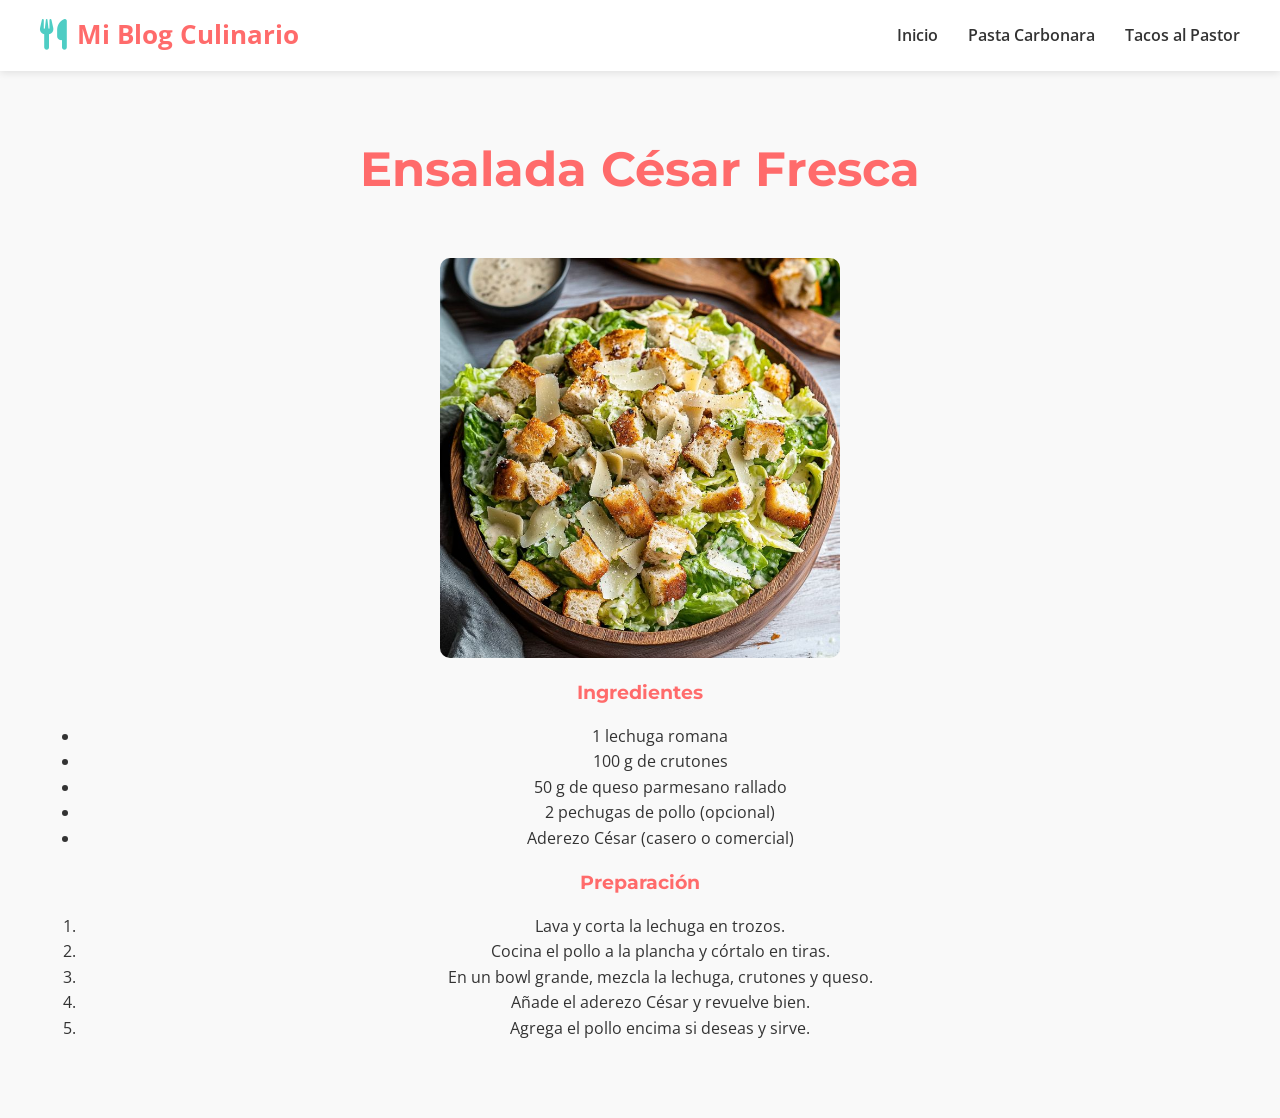
<file: ensalada.html>
<!DOCTYPE html>
<html lang="es">
<head>
    <meta charset="UTF-8">
    <meta name="viewport" content="width=device-width, initial-scale=1.0">
    <title>Ensalada César</title>
    <link rel="stylesheet" href="css/estilos.css">
    <link href="https://fonts.googleapis.com/css2?family=Montserrat:wght@400;700&family=Open+Sans:wght@400;600&display=swap" rel="stylesheet">
    <link rel="stylesheet" href="https://cdnjs.cloudflare.com/ajax/libs/font-awesome/6.0.0-beta3/css/all.min.css">
    <link rel="icon" href="img/chef.jfif">
</head>
<body>
    <header>
        <nav>
            <div class="logo">
                <i class="fas fa-utensils"></i>
                <span>Mi Blog Culinario</span>
            </div>
            <ul class="nav-list">
                <li><a href="index.html">Inicio</a></li>
                <li><a href="pasta.html">Pasta Carbonara</a></li>
                <li><a href="tacos.html">Tacos al Pastor</a></li>
            </ul>
        </nav>
    </header>

    <section class="recipes-section">
        <h2>Ensalada César Fresca</h2>
        <img src="img/ensalada.jfif" alt="Ensalada César" style="width:400px; max-width:600px; border-radius:10px; margin:20px auto; display:block;">

        <h3>Ingredientes</h3>
        <ul>
            <li>1 lechuga romana</li>
            <li>100 g de crutones</li>
            <li>50 g de queso parmesano rallado</li>
            <li>2 pechugas de pollo (opcional)</li>
            <li>Aderezo César (casero o comercial)</li>
        </ul>

        <h3>Preparación</h3>
        <ol>
            <li>Lava y corta la lechuga en trozos.</li>
            <li>Cocina el pollo a la plancha y córtalo en tiras.</li>
            <li>En un bowl grande, mezcla la lechuga, crutones y queso.</li>
            <li>Añade el aderezo César y revuelve bien.</li>
            <li>Agrega el pollo encima si deseas y sirve.</li>
        </ol>
    </section>
</body>
</html>
</file>
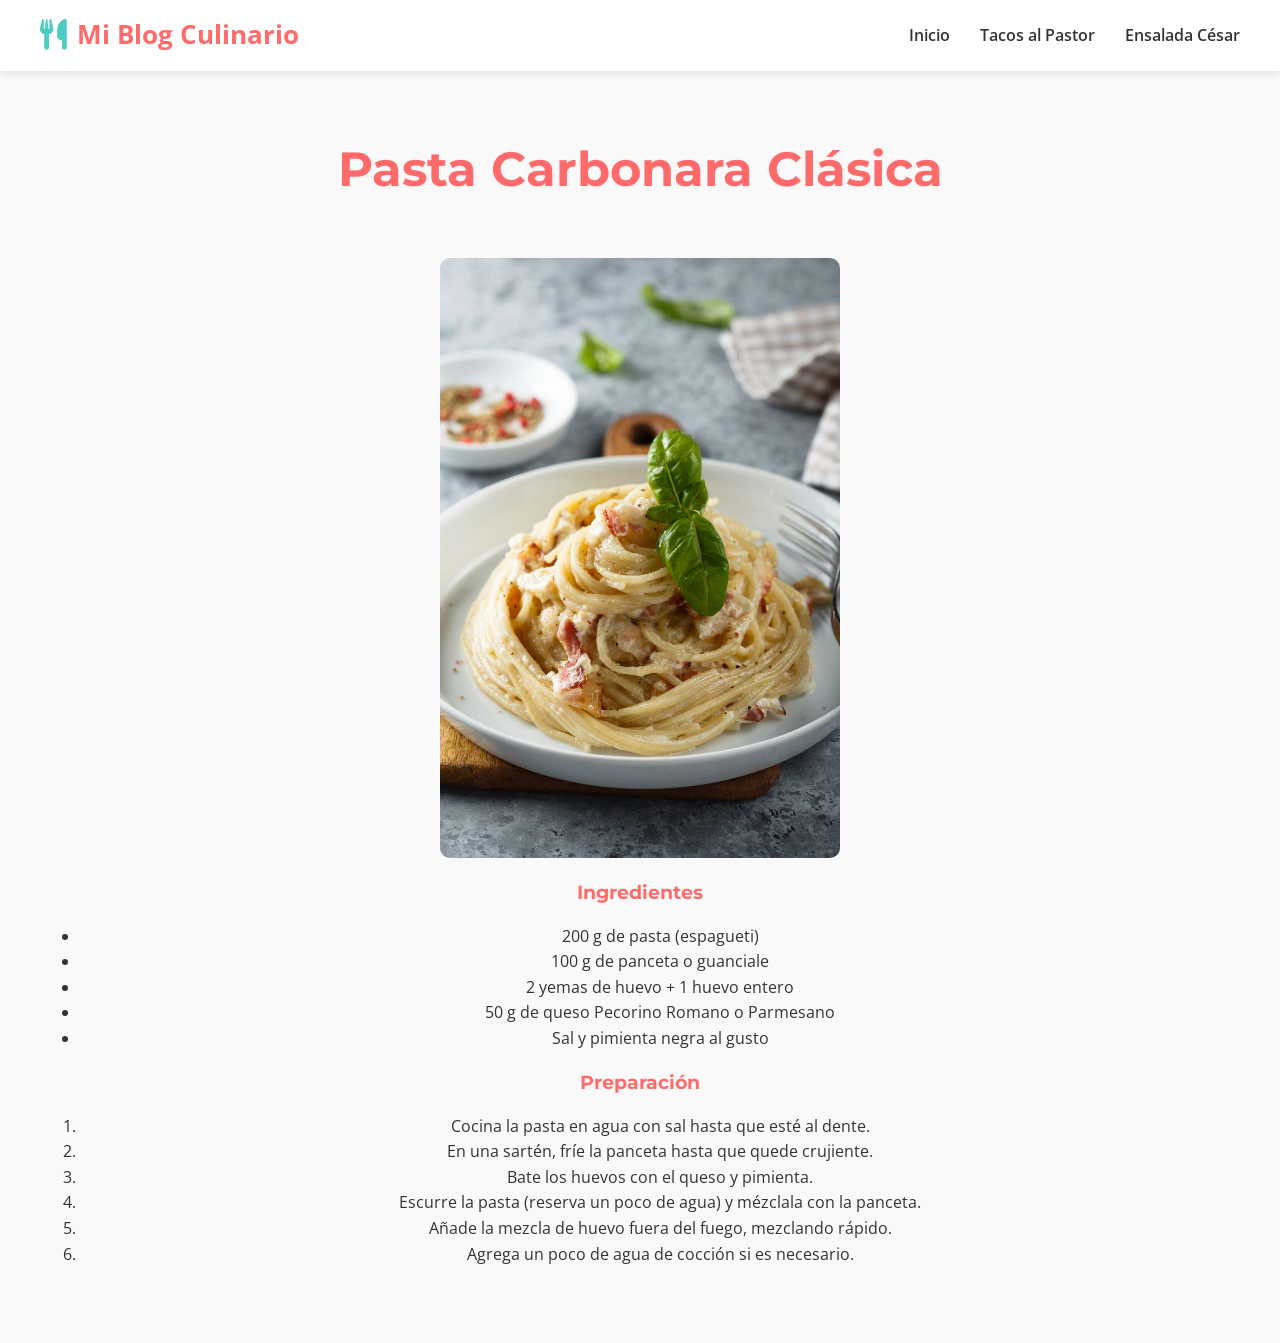
<file: pasta.html>
<!DOCTYPE html>
<html lang="es">
<head>
    <meta charset="UTF-8">
    <meta name="viewport" content="width=device-width, initial-scale=1.0">
    <title>Pasta Carbonara Clásica</title>
    <link rel="stylesheet" href="css/estilos.css">
    <link href="https://fonts.googleapis.com/css2?family=Montserrat:wght@400;700&family=Open+Sans:wght@400;600&display=swap" rel="stylesheet">
    <link rel="stylesheet" href="https://cdnjs.cloudflare.com/ajax/libs/font-awesome/6.0.0-beta3/css/all.min.css">
    <link rel="icon" href="img/chef.jfif">
</head>
<body>
    <header>
        <nav>
            <div class="logo">
                <i class="fas fa-utensils"></i>
                <span>Mi Blog Culinario</span>
            </div>
            <ul class="nav-list">
                <li><a href="index.html">Inicio</a></li>
                <li><a href="tacos.html">Tacos al Pastor</a></li>
                <li><a href="ensalada.html">Ensalada César</a></li>
            </ul>
        </nav>
    </header>

    <section class="recipes-section">
        <h2>Pasta Carbonara Clásica</h2>
        <img src="img/pasta.jfif" alt="Pasta Carbonara" 
        style="width:400px; max-width:600px; border-radius:10px; margin:20px auto; display:block;">

        <h3>Ingredientes</h3>
        <ul>
            <li>200 g de pasta (espagueti)</li>
            <li>100 g de panceta o guanciale</li>
            <li>2 yemas de huevo + 1 huevo entero</li>
            <li>50 g de queso Pecorino Romano o Parmesano</li>
            <li>Sal y pimienta negra al gusto</li>
        </ul>

        <h3>Preparación</h3>
        <ol>
            <li>Cocina la pasta en agua con sal hasta que esté al dente.</li>
            <li>En una sartén, fríe la panceta hasta que quede crujiente.</li>
            <li>Bate los huevos con el queso y pimienta.</li>
            <li>Escurre la pasta (reserva un poco de agua) y mézclala con la panceta.</li>
            <li>Añade la mezcla de huevo fuera del fuego, mezclando rápido.</li>
            <li>Agrega un poco de agua de cocción si es necesario.</li>
        </ol>
    </section>
</body>
</html>
</file>
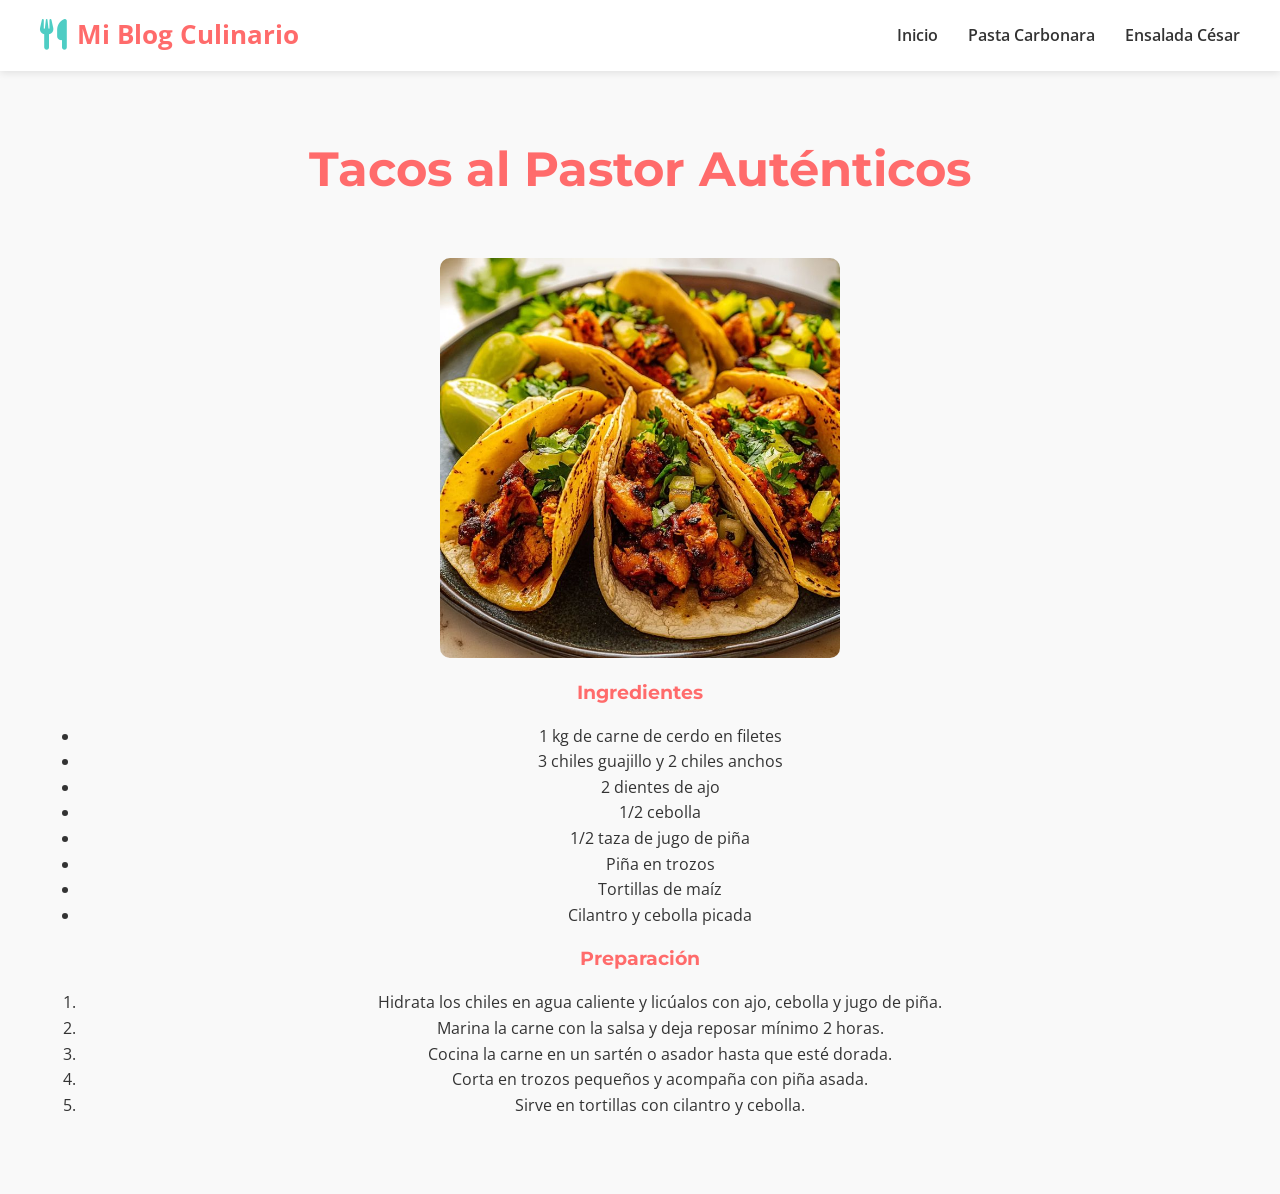
<file: tacos.html>
<!DOCTYPE html>
<html lang="es">
<head>
    <meta charset="UTF-8">
    <meta name="viewport" content="width=device-width, initial-scale=1.0">
    <title>Tacos al Pastor</title>
    <link rel="stylesheet" href="css/estilos.css">
    <link href="https://fonts.googleapis.com/css2?family=Montserrat:wght@400;700&family=Open+Sans:wght@400;600&display=swap" rel="stylesheet">
    <link rel="stylesheet" href="https://cdnjs.cloudflare.com/ajax/libs/font-awesome/6.0.0-beta3/css/all.min.css">
    <link rel="icon" href="img/chef.jfif">
</head>
<body>
    <header>
        <nav>
            <div class="logo">
                <i class="fas fa-utensils"></i>
                <span>Mi Blog Culinario</span>
            </div>
            <ul class="nav-list">
                <li><a href="index.html">Inicio</a></li>
                <li><a href="pasta.html">Pasta Carbonara</a></li>
                <li><a href="ensalada.html">Ensalada César</a></li>
            </ul>
        </nav>
    </header>

    <section class="recipes-section">
        <h2>Tacos al Pastor Auténticos</h2>
        <img src="img/tacos.jfif" alt="Tacos al Pastor" style="width:400px; max-width:600px; border-radius:10px; margin:20px auto; display:block;">

        <h3>Ingredientes</h3>
        <ul>
            <li>1 kg de carne de cerdo en filetes</li>
            <li>3 chiles guajillo y 2 chiles anchos</li>
            <li>2 dientes de ajo</li>
            <li>1/2 cebolla</li>
            <li>1/2 taza de jugo de piña</li>
            <li>Piña en trozos</li>
            <li>Tortillas de maíz</li>
            <li>Cilantro y cebolla picada</li>
        </ul>

        <h3>Preparación</h3>
        <ol>
            <li>Hidrata los chiles en agua caliente y licúalos con ajo, cebolla y jugo de piña.</li>
            <li>Marina la carne con la salsa y deja reposar mínimo 2 horas.</li>
            <li>Cocina la carne en un sartén o asador hasta que esté dorada.</li>
            <li>Corta en trozos pequeños y acompaña con piña asada.</li>
            <li>Sirve en tortillas con cilantro y cebolla.</li>
        </ol>
    </section>
</body>
</html>
</file>
<file: css/estilos.css>
:root {
    --primary-color: #FF6B6B;
    --secondary-color: #4ECDC4;
    --accent-color: #FFC145;
    --text-color: #333;
    --light-text-color: #f4f4f4;
    --background-color: #f9f9f9;
    --card-background: #fff;
    --shadow-light: rgba(0, 0, 0, 0.1);
    --shadow-medium: rgba(0, 0, 0, 0.15);
}

body {
    font-family: 'Open Sans', sans-serif;
    margin: 0;
    padding: 0;
    box-sizing: border-box;
    background-color: var(--background-color);
    color: var(--text-color);
    line-height: 1.6;
    scroll-behavior: smooth;
}

h1, h2, h3 {
    font-family: 'Montserrat', sans-serif;
    color: var(--primary-color);
    margin-top: 0;
    margin-bottom: 15px;
}

section {
    padding: 60px 20px;
    max-width: 1200px;
    margin: 0 auto;
}


.btn-primary, .btn-secondary {
    display: inline-block;
    padding: 12px 25px;
    border-radius: 8px;
    text-decoration: none;
    font-weight: bold;
    transition: background-color 0.3s ease, transform 0.3s ease, box-shadow 0.3s ease;
    cursor: pointer;
    font-size: 1em;
    border: none;
}

.btn-primary {
    background-color: var(--primary-color);
    color: var(--light-text-color);
    box-shadow: 0 4px 8px rgba(255, 107, 107, 0.3);
}

.btn-primary:hover {
    background-color: #e65a5a;
    transform: translateY(-3px);
    box-shadow: 0 6px 12px rgba(255, 107, 107, 0.4);
}

.btn-secondary {
    background-color: var(--secondary-color);
    color: var(--light-text-color);
    box-shadow: 0 4px 8px rgba(78, 205, 196, 0.3);
}

.btn-secondary:hover {
    background-color: #3bb2ac;
    transform: translateY(-3px);
    box-shadow: 0 6px 12px rgba(78, 205, 196, 0.4);
}


header {
    background-color: var(--card-background);
    padding: 15px 0;
    box-shadow: 0 2px 8px var(--shadow-light);
    position: sticky;
    top: 0;
    z-index: 1000;
}

nav {
    display: flex;
    justify-content: space-between;
    align-items: center;
    max-width: 1200px;
    margin: 0 auto;
    padding: 0 20px;
}

.logo {
    display: flex;
    align-items: center;
    font-size: 1.6em;
    font-weight: bold;
    color: var(--primary-color);
}

.logo i {
    margin-right: 10px;
    color: var(--secondary-color);
    font-size: 1.2em;
}

.nav-list {
    list-style: none;
    margin: 0;
    padding: 0;
    display: flex;
}

.nav-list li {
    margin-left: 30px;
}

.nav-list li a {
    text-decoration: none;
    color: var(--text-color);
    font-weight: 600;
    position: relative;
    padding-bottom: 5px;
    transition: color 0.3s ease;
}


.nav-list li a::after {
    content: '';
    position: absolute;
    width: 0;
    height: 3px;
    background-color: var(--primary-color);
    left: 0;
    bottom: 0;
    transition: width 0.3s ease-in-out;
}

.nav-list li a:hover::after {
    width: 100%;
}

.nav-list li a:hover {
    color: var(--primary-color);
}


.menu-toggle {
    display: none;
    font-size: 1.8em;
    color: var(--primary-color);
    cursor: pointer;
}


.hero-section {
    background: url('../img/hero-bg.jpg') no-repeat center center/cover;
    height: 70vh;
    display: flex;
    justify-content: center;
    align-items: center;
    text-align: center;
    position: relative;
    color: var(--light-text-color);
    background-attachment: fixed;
}

.hero-section::before {
    content: '';
    position: absolute;
    top: 0;
    left: 0;
    width: 100%;
    height: 100%;
    background: linear-gradient(rgba(0, 0, 0, 0.5), rgba(0, 0, 0, 0.7));
}

.hero-content {
    position: relative;
    z-index: 1;
    max-width: 900px;
    padding: 20px;
    animation: fadeIn 1.5s ease-out forwards;
    opacity: 0;
}

@keyframes fadeIn {
    from { opacity: 0; transform: translateY(20px); }
    to { opacity: 1; transform: translateY(0); }
}

.hero-content h1 {
    font-size: 4.5em;
    margin-bottom: 20px;
    color: var(--light-text-color);
    text-shadow: 2px 2px 4px rgba(0, 0, 0, 0.5);
}

.hero-content p {
    font-size: 1.4em;
    margin-bottom: 40px;
    text-shadow: 1px 1px 3px rgba(0, 0, 0, 0.4);
}


.recipes-section {
    text-align: center;
    background-color: var(--background-color);
}

.recipes-section h2 {
    font-size: 3em;
    margin-bottom: 50px;
}

.recipe-grid {
    display: grid;
    grid-template-columns: repeat(auto-fit, minmax(280px, 1fr));
    gap: 30px;
    max-width: 1200px;
    margin: 0 auto;
}

.recipe-card {
    background-color: var(--card-background);
    border-radius: 12px;
    box-shadow: 0 8px 20px var(--shadow-light);
    overflow: hidden;
    transition: transform 0.3s ease, box-shadow 0.3s ease;
    position: relative;
    opacity: 0;
    transform: translateY(20px);
    animation: slideInUp 0.6s ease-out forwards;
}


.recipe-card:nth-child(1) { animation-delay: 0.1s; }
.recipe-card:nth-child(2) { animation-delay: 0.2s; }
.recipe-card:nth-child(3) { animation-delay: 0.3s; }
.recipe-card:nth-child(4) { animation-delay: 0.4s; }
.recipe-card:nth-child(5) { animation-delay: 0.5s; }
.recipe-card:nth-child(6) { animation-delay: 0.6s; }

@keyframes slideInUp {
    to {
        opacity: 1;
        transform: translateY(0);
    }
}

.recipe-card:hover {
    transform: translateY(-10px);
    box-shadow: 0 15px 30px var(--shadow-medium);
}

.recipe-card img {
    width: 100%;
    height: 220px;
    object-fit: cover;
    transition: transform 0.3s ease;
}

.recipe-card:hover img {
    transform: scale(1.05);
}

.card-content {
    padding: 20px;
    text-align: left;
}

.card-content h3 {
    font-size: 1.6em;
    margin-bottom: 10px;
    color: var(--text-color);
}

.badge {
    background-color: var(--secondary-color);
    color: var(--light-text-color);
    padding: 6px 12px;
    border-radius: 6px;
    font-size: 0.85em;
    font-weight: bold;
    margin-bottom: 12px;
    display: inline-block;
    box-shadow: 0 2px 5px rgba(0, 0, 0, 0.1);
}

.card-content p {
    font-size: 0.95em;
    color: #666;
    margin-bottom: 20px;
}


.recipe-card.featured::before {
    content: '⭐ Receta Destacada';
    position: absolute;
    top: 15px;
    left: -10px;
    background-color: var(--accent-color);
    color: var(--text-color);
    padding: 6px 18px;
    border-radius: 0 8px 8px 0;
    font-size: 0.8em;
    font-weight: bold;
    transform: rotate(-5deg);
    box-shadow: 2px 2px 8px rgba(0,0,0,0.2);
    z-index: 5;
}


.categories-section {
    text-align: center;
    background-color: var(--secondary-color);
    color: var(--light-text-color);
}

.categories-section h2 {
    color: var(--light-text-color);
    font-size: 3em;
    margin-bottom: 50px;
}

.category-grid {
    display: grid;
    grid-template-columns: repeat(auto-fit, minmax(180px, 1fr));
    gap: 30px;
    max-width: 1200px;
    margin: 0 auto;
}

.category-card {
    background-color: var(--card-background);
    color: var(--text-color);
    padding: 35px 20px;
    border-radius: 12px;
    box-shadow: 0 8px 20px var(--shadow-light);
    transition: transform 0.3s ease, box-shadow 0.3s ease;
    text-align: center;
    opacity: 0;
    transform: translateY(20px);
    animation: slideInUp 0.6s ease-out forwards;
}

.category-card:nth-child(1) { animation-delay: 0.1s; }
.category-card:nth-child(2) { animation-delay: 0.2s; }
.category-card:nth-child(3) { animation-delay: 0.3s; }
.category-card:nth-child(4) { animation-delay: 0.4s; }
.category-card:nth-child(5) { animation-delay: 0.5s; }
.category-card:nth-child(6) { animation-delay: 0.6s; }


.category-card:hover {
    transform: translateY(-8px);
    box-shadow: 0 12px 25px var(--shadow-medium);
}

.category-card i {
    font-size: 3.5em;
    color: var(--primary-color);
    margin-bottom: 20px;
}

.category-card h3 {
    font-size: 1.4em;
    margin-bottom: 10px;
    color: var(--text-color);
}

.category-card p {
    font-size: 0.9em;
    color: #666;
}


.about-me-section {
    text-align: center;
    background-color: var(--background-color);
}

.about-content {
    max-width: 800px;
    margin: 0 auto;
}

.profile-pic {
    width: 180px;
    height: 180px;
    border-radius: 50%;
    object-fit: cover;
    margin-bottom: 25px;
    border: 6px solid var(--primary-color);
    box-shadow: 0 8px 20px var(--shadow-light);
}

.about-content h2 {
    font-size: 2.8em;
    margin-bottom: 20px;
}

.about-content p {
    font-size: 1.15em;
    margin-bottom: 35px;
    color: #555;
    line-height: 1.8;
}

.social-links a {
    font-size: 2.2em;
    color: var(--primary-color);
    margin: 0 12px;
    transition: color 0.3s ease, transform 0.3s ease;
}

.social-links a:hover {
    color: var(--secondary-color);
    transform: translateY(-3px);
}


.newsletter-section {
    background-color: var(--primary-color);
    color: var(--light-text-color);
    text-align: center;
}

.newsletter-section h2 {
    color: var(--light-text-color);
    font-size: 2.8em;
    margin-bottom: 20px;
}

.newsletter-section p {
    font-size: 1.2em;
    margin-bottom: 40px;
}

.newsletter-form {
    display: flex;
    flex-direction: column;
    justify-content: center;
    align-items: center;
    gap: 15px;
    max-width: 600px;
    margin: 0 auto;
}

.newsletter-form input[type="email"] {
    padding: 15px 20px;
    border: none;
    border-radius: 8px;
    font-size: 1.1em;
    width: 100%;
    max-width: 400px;
    box-shadow: inset 0 2px 5px rgba(0, 0, 0, 0.1);
}

.newsletter-form button {
    width: 100%;
    max-width: 200px;
}


footer {
    background-color: #222;
    color: var(--light-text-color);
    padding: 50px 20px 25px;
    font-size: 0.95em;
}

.footer-content {
    display: flex;
    flex-wrap: wrap;
    justify-content: space-around;
    max-width: 1200px;
    margin: 0 auto 40px;
    gap: 30px;
}

.footer-info, .footer-links, .footer-contact {
    flex: 1;
    min-width: 250px;
    margin-bottom: 20px;
}

footer h3 {
    color: var(--accent-color);
    margin-bottom: 20px;
    font-size: 1.3em;
}

footer ul {
    list-style: none;
    padding: 0;
}

footer ul li {
    margin-bottom: 10px;
}

footer ul li a {
    color: var(--light-text-color);
    text-decoration: none;
    transition: color 0.3s ease;
}

footer ul li a:hover {
    color: var(--primary-color);
}

.social-links-footer a {
    font-size: 1.8em;
    color: var(--light-text-color);
    margin-right: 15px;
    transition: color 0.3s ease;
}

.social-links-footer a:hover {
    color: var(--primary-color);
}

.copyright {
    text-align: center;
    border-top: 1px solid #444;
    padding-top: 25px;
    margin-top: 25px;
    color: #bbb;
}






@media (min-width: 768px) {
    .hero-content h1 {
        font-size: 5.5em;
    }

    .hero-content p {
        font-size: 1.6em;
    }

    .recipe-grid {
        grid-template-columns: repeat(2, 1fr);
    }

    .category-grid {
        grid-template-columns: repeat(3, 1fr);
    }

    .newsletter-form {
        flex-direction: row;
        gap: 10px;
    }

    .newsletter-form input[type="email"] {
        max-width: none;
    }

    .newsletter-form button {
        max-width: 150px;
    }

    .footer-content {
        justify-content: space-between;
    }
}


@media (min-width: 1024px) {
    nav {
        padding: 0 40px;
    }

    .hero-section {
        height: 80vh;
    }

    .hero-content h1 {
        font-size: 6.5em;
    }

    .hero-content p {
        font-size: 1.8em;
    }

    .recipe-grid {
        grid-template-columns: repeat(3, 1fr);
    }

    .category-grid {
        grid-template-columns: repeat(4, 1fr);
    }
}


@media (max-width: 767px) {
    .nav-list {
        display: none;
        flex-direction: column;
        width: 100%;
        background-color: var(--card-background);
        position: absolute;
        top: 70px; 
        left: 0;
        box-shadow: 0 5px 10px var(--shadow-light);
        border-top: 1px solid #eee;
    }

    .nav-list.active { 
        display: flex;
    }

    .nav-list li {
        margin: 0;
        text-align: center;
        padding: 15px 0;
        border-bottom: 1px solid #eee;
    }

    .nav-list li:last-child {
        border-bottom: none;
    }

    .nav-list li a {
        display: block;
        padding: 10px;
        color: var(--text-color);
    }

    .nav-list li a:hover {
        background-color: var(--background-color);
    }

    .menu-toggle {
        display: block;
    }

    nav {
        padding: 0 15px; 
    }

    .logo {
        font-size: 1.4em;
    }

    .hero-content h1 {
        font-size: 3em;
    }

    .hero-content p {
        font-size: 1em;
    }

    .recipes-section h2, .categories-section h2, .about-me-section h2, .newsletter-section h2 {
        font-size: 2em;
    }

    .about-content p {
        font-size: 1em;
    }

    .newsletter-section p {
        font-size: 1em;
    }

    .footer-info, .footer-links, .footer-contact {
        min-width: 100%; 
        text-align: center;
    }

    .social-links-footer {
        margin-top: 15px;
    }
}
</file>
